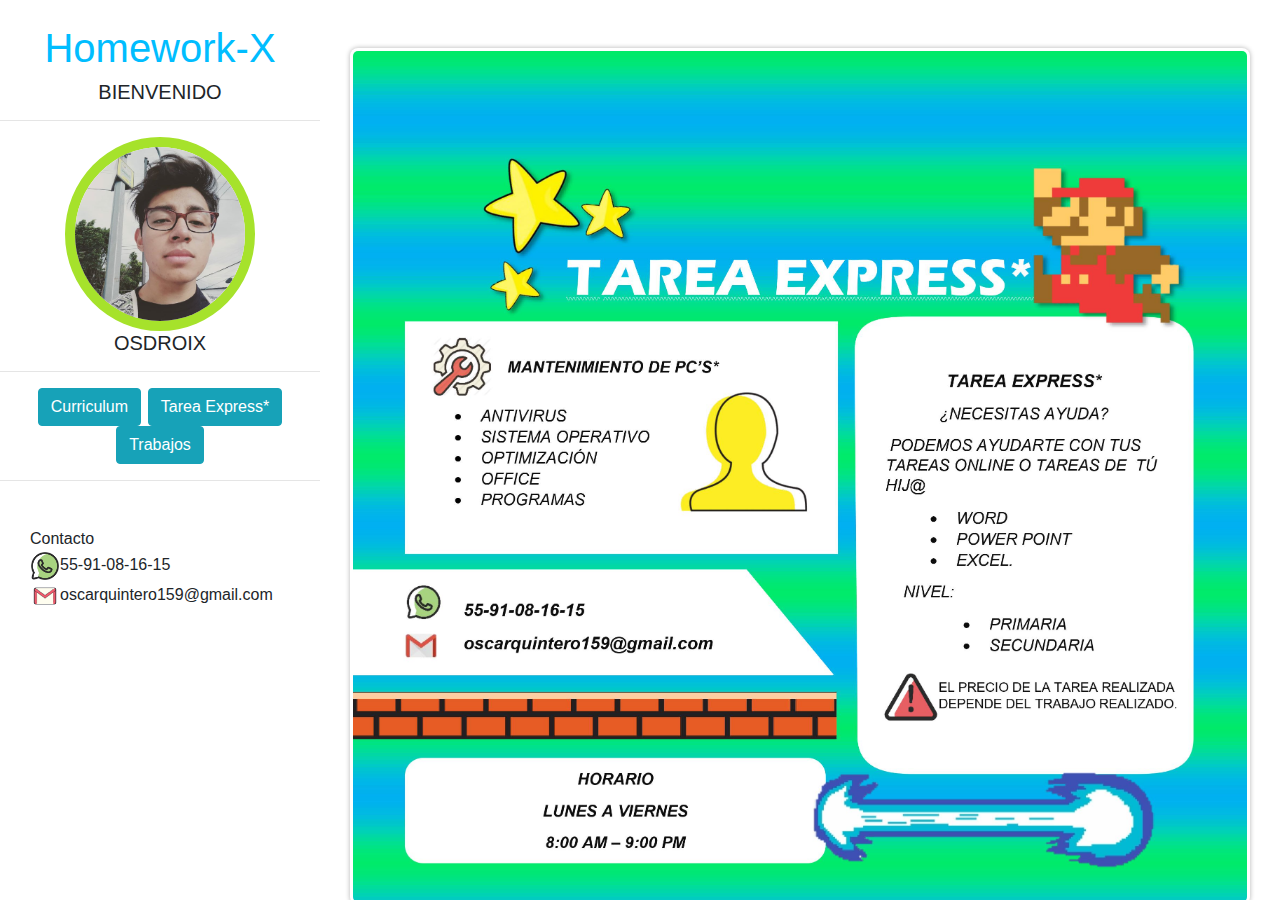
<file: index.html>
<!DOCTYPE html>
<html lang="en">
 <head>
        <meta charset="UTF-8">
    
  	<title>
	  	homework-X
	  </title>

 </head>
    <frameset cols="25%,*" frameborder="no" bordercolor="  " marginwidth="0%" marginheight="0%" scrolling="no" >
      <frame src="menu.html" name="izq"></frame>
      <frame src="tarea.html" name="der"></frame>
    </frameset>
</html>
</file>
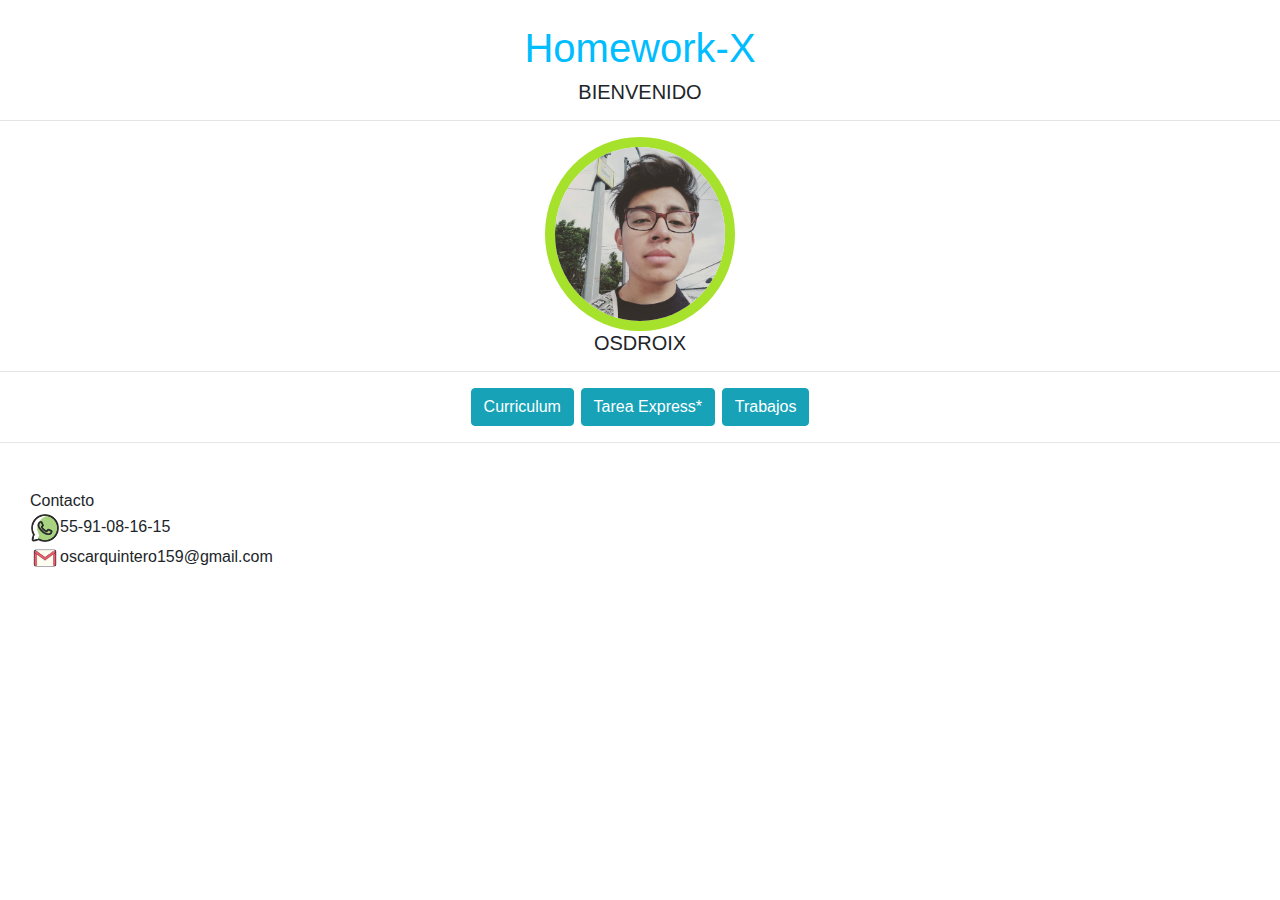
<file: menu.html>
<!DOCTYPE html>
<html>
<head>
	      <meta name="viewport" content="width=device-width, user-scalable=no, initial-scale=1.0, maximum-scale=1.0, minimum-scale=1.0">
        <meta http-equiv="Content-Type" content="text/html; charset=UTF-8">
        <meta name="viewport" content="width=device-width, initial-scale=1.0" />
        <meta name="keywords" content="Art Sign Up Form Responsive Widget, 
              Audio and Video players, Login Form Web Template, Flat Pricing 
              Tables, Flat Drop-Downs, Sign-Up Web Templates, 
	Flat Web Templates, Login Sign-up Responsive Web Template, Smartphone 
        Compatible Web Template, Free Web Designs for Nokia, Samsung, 
        LG, Sony Ericsson, Motorola Web Design"
    />
    <link rel="stylesheet" href="https://maxcdn.bootstrapcdn.com/bootstrap/4.0.0/css/bootstrap.min.css" 
         integrity="sha384-Gn5384xqQ1aoWXA+058RXPxPg6fy4IWvTNh0E263XmFcJlSAwiGgFAW/dAiS6JXm" crossorigin="anonymous">

    <link rel="stylesheet" type="text/css" href="CSS/ventana.css">
    <link href="CSS/diseño.css" rel="stylesheet" type="text/css" />
	<title>
		Bienvenidos
	</title>
</head>
<body >
  <div class=""><br>
    <h1 class="hy"align="center">
      
Homework-X<br>
    </h1>
        <h5  align="center" >BIENVENIDO
      <hr>
      <img class="img img-fluid" alt="Responsive image"  src="img/oscarr.png"width="190" height="190"/>
      <br>OSDROIX</h5><hr>
      <h4 class="hy" align="center">
        <a class="btn btn-info" href = "yo.html" target="der">Curriculum</a>
        <a class="btn btn-info" href = "tarea.html" target="der" >Tarea Express*</a>
        <a class="btn btn-info" href = "producto.html" target="der"  >Trabajos</a>
        <hr>
      </h4>
     <div class="pollo">
        <h7 align="center" >Contacto</h7>
       <h6 class="hu"> <img class="img-fluid" alt="Responsive image"src="img/wha.png"width="30" height="30"/>55-91-08-16-15<br>
       <img class="img-fluid" alt="Responsive image"src="img/gmail.png"width="30" height="30"/>oscarquintero159@gmail.com</h6>
     </div>
       
     
  </div>

  
</body>
</html>
</file>
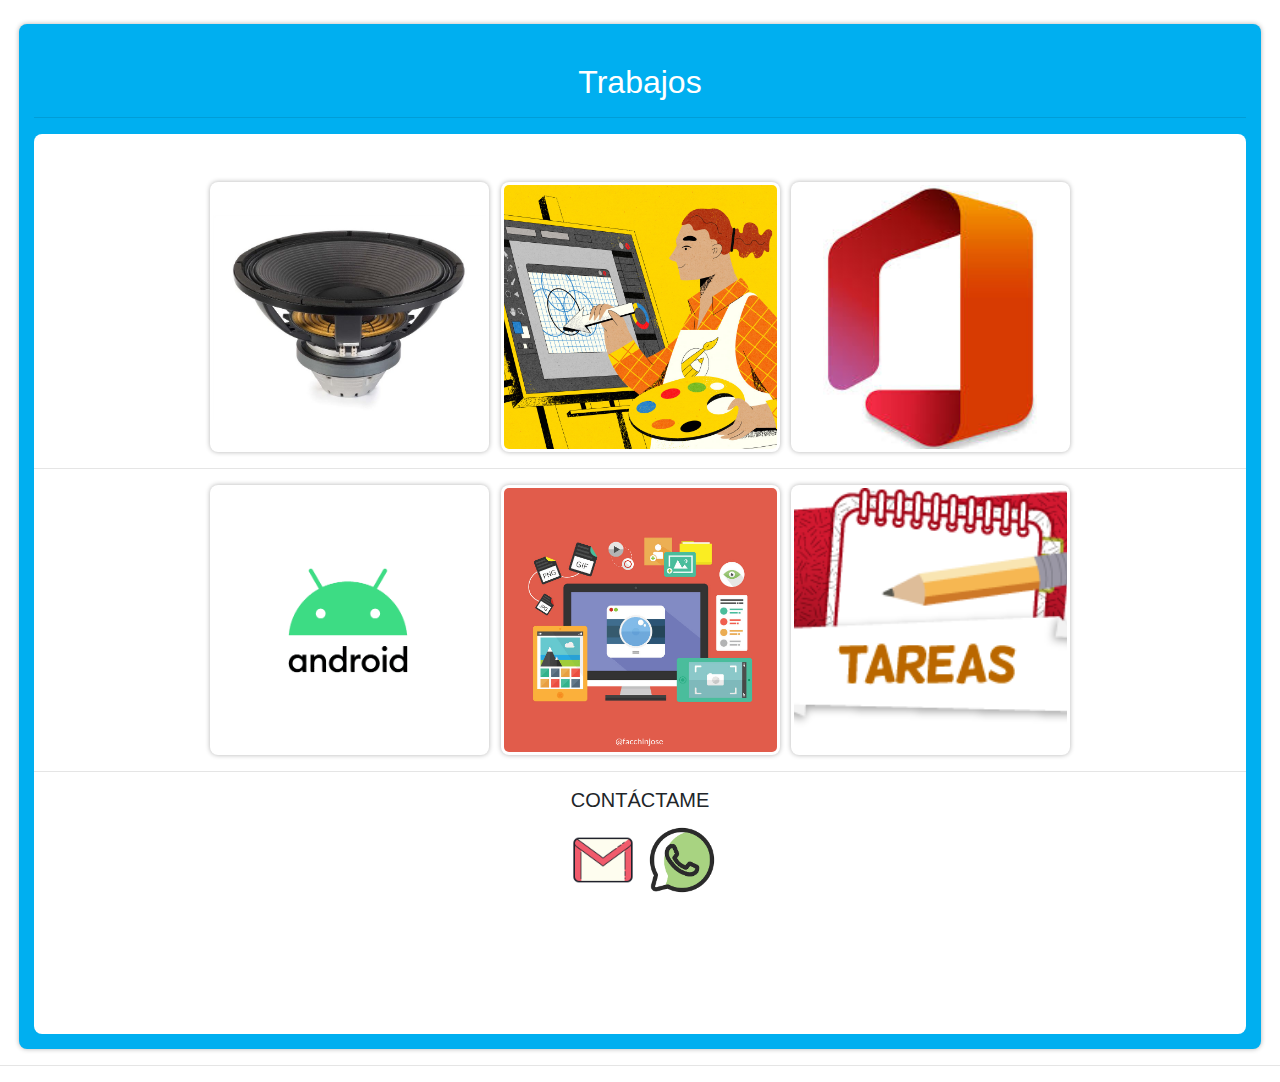
<file: producto.html>
<!DOCTYPE html>
<html>
<head>
	 <meta name="viewport" content="width=device-width, user-scalable=no, initial-scale=1.0, maximum-scale=1.0, minimum-scale=1.0">
        <meta http-equiv="Content-Type" content="text/html; charset=UTF-8">
        <meta name="viewport" content="width=device-width, initial-scale=1.0" />
        <meta name="keywords" content="Art Sign Up Form Responsive Widget, 
              Audio and Video players, Login Form Web Template, Flat Pricing 
              Tables, Flat Drop-Downs, Sign-Up Web Templates, 
	Flat Web Templates, Login Sign-up Responsive Web Template, Smartphone 
        Compatible Web Template, Free Web Designs for Nokia, Samsung, 
        LG, Sony Ericsson, Motorola Web Design"
    />
    <link rel="stylesheet" href="https://maxcdn.bootstrapcdn.com/bootstrap/4.0.0/css/bootstrap.min.css" 
         integrity="sha384-Gn5384xqQ1aoWXA+058RXPxPg6fy4IWvTNh0E263XmFcJlSAwiGgFAW/dAiS6JXm" crossorigin="anonymous">

    <link rel="stylesheet" type="text/css" href="CSS/ventana.css">
    <link href="CSS/diseño.css" rel="stylesheet" type="text/css" />
	<title>
		producto.
	</title>
</head>
<body >
	<div align="center" class="n">
	<br>
	<div aling="center"class="div">
		<br><h2  align="center" class="hy2">Trabajos</h2><hr>
		<div class="capsula2">
			<h1 align="center"><br>
	<a id="btn-abrir-popup" ><img class="valor img-fluid" id="centro" alt="Responsive image"src="img/boci.jpg"></a>
	<a id="btn-abrir-popup1" ><img class="valor img-fluid"id="centro" alt="Responsive image"src="img/dise.jpg"></a>
	<a id="btn-abrir-popup2" ><img class="valor img-fluid"id="centro" alt="Responsive image"src="img/of.jpg"></a><hr>
	<a id="btn-abrir-popup3" ><img class="valor img-fluid"id="centro" alt="Responsive image"src="img/ad.png"></a>
	<a id="btn-abrir-popup4" ><img class="valor img-fluid"id="centro" alt="Responsive image"src="img/pss.png"></a>
	<a id="btn-abrir-popup5" ><img class="valor img-fluid"id="centro" alt="Responsive image"src="img/t.png"></a><hr></h1>
		<div >
			<h5>CONTÁCTAME</h5>
		<a href="https://mail.google.com/mail/u/0/#inbox" target="_blank"><img class="img-fluid" alt="Responsive image"src="img/gmail.png" width="80" height="80"></a>
		<a href="https://web.whatsapp.com/" arget="_blank"><img class="img-fluid" alt="Responsive image"src="img/wha.png" width="70" height="70"></a>
	</div>
</div> 
    </div><hr>
  </div>
	<div class="overlay" id="overlay">
	<div class="popup" id="popup">
	<a href="#" id="btn-cerrar-popup" class="btn-cerrar-popup"><img src="img/cerra.png" width="30" height="30"><i class="fas fa-times"></i></a>
	<h2>Bobinado</h2><hr>
	<h5 align="center">Desde twitter a un sub-buffer<br>
	Materiales desde:</h5><br><h5>-Polimero de carton<br>-Carton reforzado<br>-Plastico</h5><hr>
	</div>
	</div>

	<div class="overlay" id="overlay1">
	<div class="popup" id="popup1">
	<a href="#" id="btn-cerrar-popup1" class="btn-cerrar-popup"><img src="img/cerra.png" width="30" height="30"><i class="fas fa-times"></i></a>
	<h2>Diseño</h2><hr>
	<h5>Diseños en:<br>-Paginas web<br>-aplicaciones de escritorio<br>-Presentaciones<br>-Documentos</h5><hr>
	</div>
	</div>

	<div class="overlay" id="overlay2">
	<div class="popup" id="popup2">
	<a href="#" id="btn-cerrar-popup2" class="btn-cerrar-popup"><img src="img/cerra.png" width="30" height="30"><i class="fas fa-times"></i></a>
	<h2>Tareas en office</h2><hr>
	<h5>Trabajos:<br>-WORD<br>-PowerPoint<br>-Excel<br>-Office GOOGLE</h5><hr>
	</div>
	</div>

	<div class="overlay" id="overlay3">
	<div class="popup" id="popup3">
	<a href="#" id="btn-cerrar-popup3" class="btn-cerrar-popup"><img src="img/cerra.png" width="30" height="30"><i class="fas fa-times"></i></a>
	<h2>Dispositivo Android</h2><hr>
	<h5>Android:<br>-Virus<br>-Optimización<br>-Borrar cuenta google<br>-Aplicaciones de paga
		<br>-Asesoria</h5><hr>
	</div>
	</div>

	<div class="overlay" id="overlay4">
	<div class="popup" id="popup4">
	<a href="#" id="btn-cerrar-popup4" class="btn-cerrar-popup"><img src="img/cerra.png" width="30" height="30"><i class="fas fa-times"></i></a>
	<h2>PC'S</h2><hr>
	<h5>•	ANTIVIRUS<br>
	•	SISTEMA OPERATIVO<br>
	•	OPTIMIZACIÓN<br>
	•	OFFICE<br>
	•	PROGRAMAS </h5><hr>
	</div>
	</div>

	<div class="overlay" id="overlay5">
	<div class="popup" id="popup5">
	<a href="#" id="btn-cerrar-popup5" class="btn-cerrar-popup"><img src="img/cerra.png" width="30" height="30"><i class="fas fa-times"></i></a>
	<h2>Tareas Online</h2><hr>
	<h5>•Asesorias<br>
	•Trabajos online<br>
	•Classrom<br>
	•Office Tareas<br>
	•Captura y Registro de datos "sep"</h5><hr>
	</div>
	</div>

	
	<script src="JS/ventnas.js"></script>
</body>
</html>
</file>
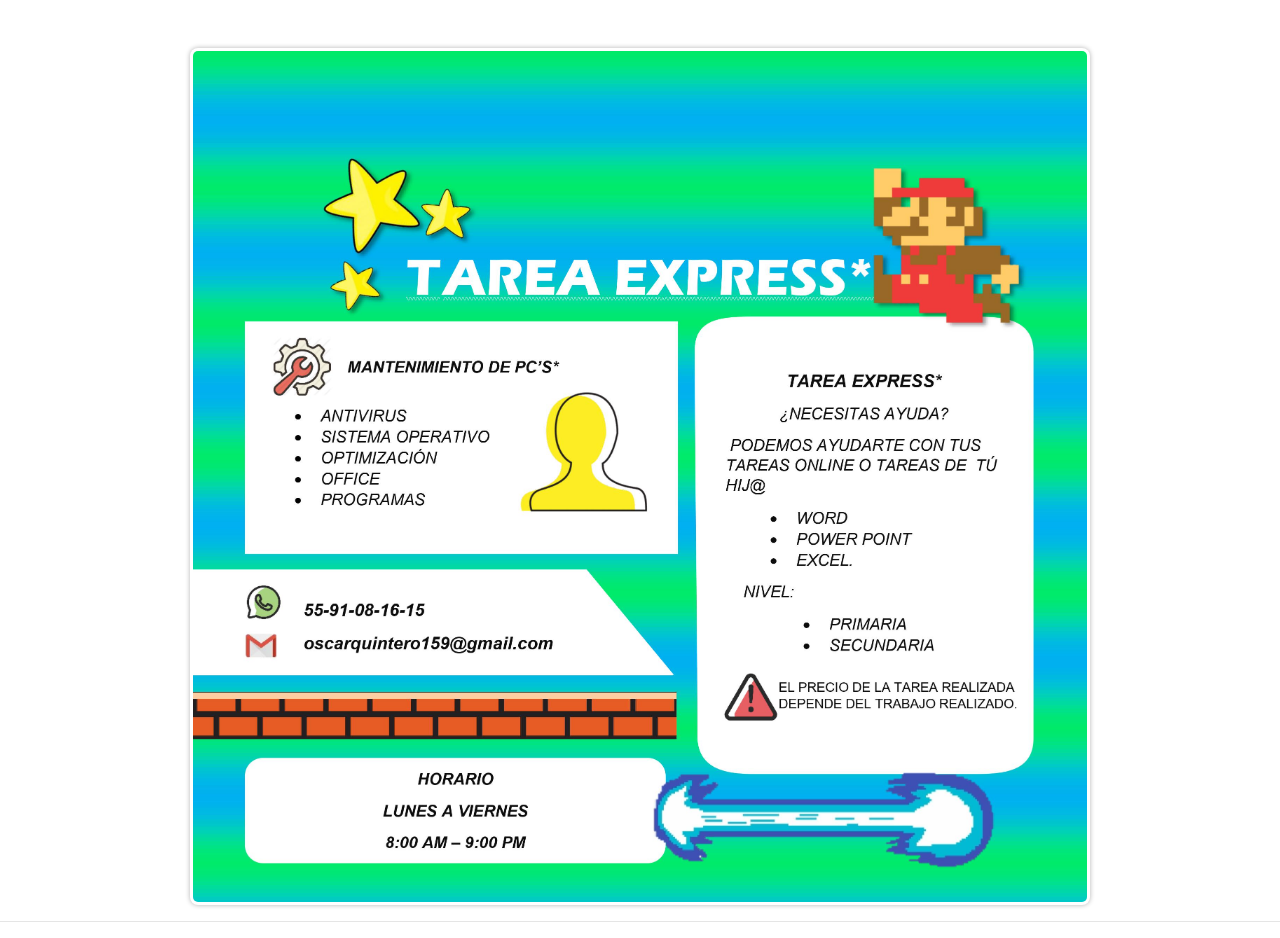
<file: tarea.html>
<!DOCTYPE html>
<html>
<head>
     <meta name="viewport" content="width=device-width, user-scalable=no, initial-scale=1.0, maximum-scale=1.0, minimum-scale=1.0">
        <meta http-equiv="Content-Type" content="text/html; charset=UTF-8">
        <meta name="viewport" content="width=device-width, initial-scale=1.0" />
        <meta name="keywords" content="Art Sign Up Form Responsive Widget, 
              Audio and Video players, Login Form Web Template, Flat Pricing 
              Tables, Flat Drop-Downs, Sign-Up Web Templates, 
    Flat Web Templates, Login Sign-up Responsive Web Template, Smartphone 
        Compatible Web Template, Free Web Designs for Nokia, Samsung, 
        LG, Sony Ericsson, Motorola Web Design"
    />
    <link rel="stylesheet" href="https://maxcdn.bootstrapcdn.com/bootstrap/4.0.0/css/bootstrap.min.css" 
         integrity="sha384-Gn5384xqQ1aoWXA+058RXPxPg6fy4IWvTNh0E263XmFcJlSAwiGgFAW/dAiS6JXm" crossorigin="anonymous">

    <link rel="stylesheet" type="text/css" href="CSS/ventana.css">
    <link href="CSS/diseño.css" rel="stylesheet" type="text/css" />
</head>
<div align="center" class="n">
    <br>
    <div aling="center"class="">
        <br>
        <img class="valor img-fluid" alt="Responsive image" srcset="img/0001.jpg" width="900" height="900"/>
    </div><hr>
  </div>
</div>
</html>
</file>
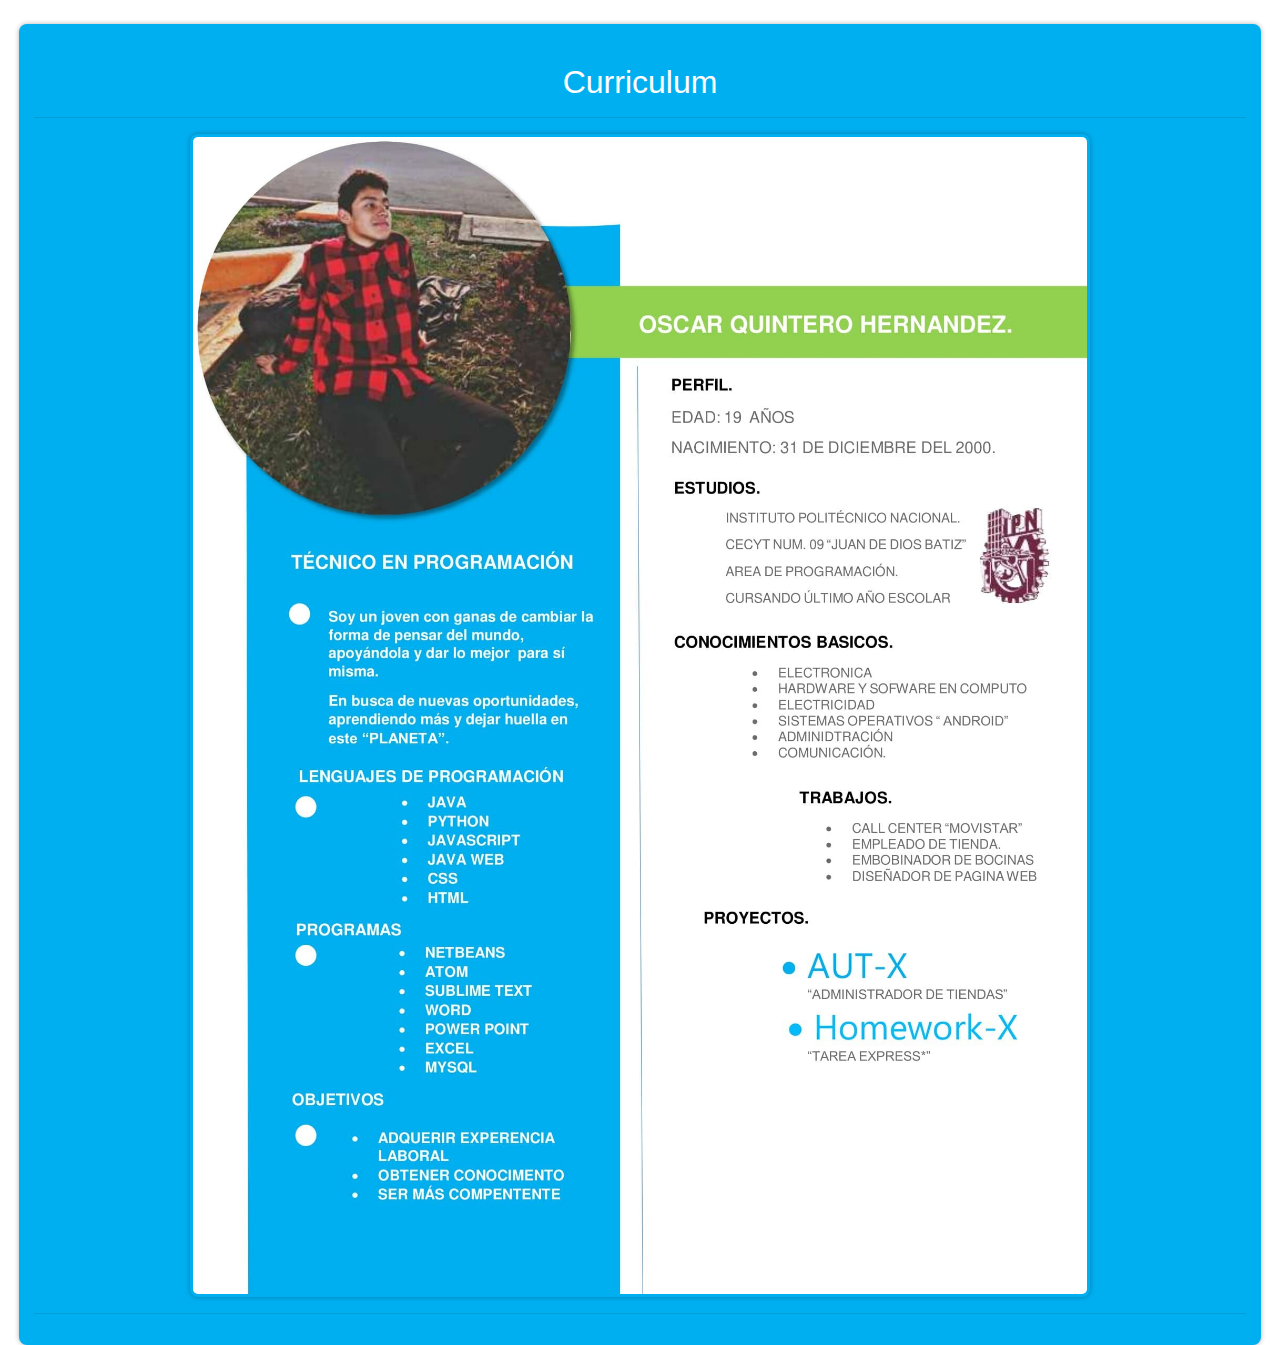
<file: yo.html>
<!DOCTYPE html>
<html>
<head>
	 <meta name="viewport" content="width=device-width, user-scalable=no, initial-scale=1.0, maximum-scale=1.0, minimum-scale=1.0">
        <meta http-equiv="Content-Type" content="text/html; charset=UTF-8">
        <meta name="viewport" content="width=device-width, initial-scale=1.0" />
        <meta name="keywords" content="Art Sign Up Form Responsive Widget, 
              Audio and Video players, Login Form Web Template, Flat Pricing 
              Tables, Flat Drop-Downs, Sign-Up Web Templates, 
	Flat Web Templates, Login Sign-up Responsive Web Template, Smartphone 
        Compatible Web Template, Free Web Designs for Nokia, Samsung, 
        LG, Sony Ericsson, Motorola Web Design"
    />
    <link rel="stylesheet" href="https://maxcdn.bootstrapcdn.com/bootstrap/4.0.0/css/bootstrap.min.css" 
         integrity="sha384-Gn5384xqQ1aoWXA+058RXPxPg6fy4IWvTNh0E263XmFcJlSAwiGgFAW/dAiS6JXm" crossorigin="anonymous">

    <link rel="stylesheet" type="text/css" href="CSS/ventana.css">
    <link href="CSS/diseño.css" rel="stylesheet" type="text/css" />
</head>
<div align="center" class="n">
	<br>
	<div aling="center"class="div">
		<br><h2  align="center" class="hy2">Curriculum</h2><hr>
		<div >
		<div ><img class="valor img-fluid" alt="Responsive image" srcset="img/OSCAR_1.jpg" width="900" height="900"/>
    </div><hr>
  </div>
</div>
</div>
</html>
</file>
<file: CSS/ventana.css>
.overlay {
	background:;
	position: fixed;
	top: 0;
	bottom: 0;
	left: 0;
	right: 0;
	align-items: center;
	justify-content: center;
	display: flex;
	visibility: hidden;
}

.overlay.active {
	visibility: visible;
}

.popup {
	background: #FFF;
	box-shadow: 0px 0px 5px 0px rgba(0,0,0,0.3);
	border-radius: 8px;
	padding: 30px;
	text-align: left;
	width: 470px;
	
	transition: .8s ease all;
	transform: scale(1.5);
	opacity: 0;
}

.popup .btn-cerrar-popup {
	font-size: 16px;
	line-height: 16px;
	display: block;
	text-align: right;
	transition: .3s ease all;
	color: #BBBBBB;
}

.popup .btn-cerrar-popup:hover {
	color: #000;
}

.popup h3 {
	font-size: 36px;
	font-weight: 600;
	margin-bottom: 10px;
	opacity: 0;
}



/* ------------------------- */
/* ANIMACIONES */
/* ------------------------- */
.popup.active {	transform: scale(1); opacity: 1; }
.popup.active h2 { animation: entradaTitulo .8s ease .5s forwards; }
.popup.active h6 { animation: entradaSubtitulo .8s ease .5s forwards; }
.popup.active img { animation: entradaSubtitulo .8s ease .5s forwards; }
.popup.active .contenedor-inputs { animation: entradaInputs 1s linear 1s forwards; }

@keyframes entradaTitulo {
	from {
		opacity: 0;
		transform: translateY(-25px);
	}

	to {
		transform: translateY(0);
		opacity: 1;
	}
}

@keyframes entradaSubtitulo {
	from {
		opacity: 0;
		transform: translateY(25px);
	}

	to {
		transform: translateY(0);
		opacity: 1;
	}
}

@keyframes entradaInputs {
	from { opacity: 0; }
	to { opacity: 1; }
}
</file>
<file: CSS/diseño.css>
.pollo{
  padding: 30px;
}
.bod7{
  background: #000;
}
.btnh{
  background: #033649;
     width: 90%;
}
div#body{
}
div#pared{
	background: #fff;
	max-width: 650%;
    height: 100vh;
     width: 70%;
  	overflow-y: auto;
  	float: left;
}
div#pared1{
	background: #fff;
    height: 100vh;
    padding: 3em;
    float: left;
  }
div#capsula{
  background: #Fff;
  max-width: 30%;
    height: 100vh;
     width: 70%;
    overflow-y: auto;
    float: right;
}
div#capsulas{
  background: #FFF;
  box-shadow: 0px 0px 5px 0px rgba(0,0,0,0.3);
  border-radius: 8px;
  padding: 20px;
  text-align: left;
  width: 400px;
}
.capsula2{
  background:#fff;
  width: 100%;
    height: 100vh;
  border-radius: 8px;
}
.valor{
  box-shadow: 0px 0px 5px 0px rgba(0,0,0,0.3);
  border-radius: 8px;
  padding: 3px;

}
.fondo{
}
.title{
	color:000;
}
.title2{
  color:000;
}
.color{
	color:#000;	
}
#centro {
    height: 30vh;
    width: 31vh;
    object-fit: cover;
}
.text{
      border: 0;
  outline: 0;
  background: transparent;
  border-bottom: 1px solid black ;
}
.text1{
      border: 0;
  outline: 0;
  background: transparent;
  border-bottom: 1px solid white;
}
.link{
  color:#06BADE;
}
div#imga{
   width: 70%;
    overflow-y: auto;
    float: right;
}
.responsive {
  width: 100%;
  max-width: 400px;
  height: auto;
}
.contenedor9 {
width: 96%;
max-width: 960px;
margin: 0 auto;
width: 100%;
height: auto;
}

.img {
    border-radius:150%;
    border:10px solid #A6E22B;
    font-size: calc( 0.5+ 1vw);
}
.main{
  background:  #033649 ;
  padding: 20px;
}
.bodyss{
  background:#00BDFF;

}
.entrada{
 background:#fFF;
  border-radius: 8px;
  text-align: center;
  width: 30%;
  }
  .p{
    
    float: right;
}
.div{
 background:#00AFF0;
 padding: 15px;
  box-shadow: 0px 0px 5px 0px rgba(0,0,0,0.3);
  border-radius: 8px;
  text-align: center;
  width: 97%;
  }
.hy{
  color:#00BDFF;
  font-size: calc( + 1vw);
}
.hu{
  font-size: calc( + 1vw);
}
.n{
  width: 100%
  height: 100%;
}
.hy2{
  color:#fff;
  font-size: calc( + 1vw);
}
.white{
  background:#000;
}
.Productos{
  background:  #fff;
  max-width: 630%;
  height: 80vh;
  width: 70%;
  border-radius: 8px;
  overflow-y: auto;
  float: left; 
}
.Productos1{
  background:  #fff;
  max-width: 630%;
    height: 87vh;
     width: 70%;
  border-radius: 8px;
    overflow-y: auto;
    float: left; 
}
.sumatorios{
  background: #fff;
  max-width: 630%;
  width: 50%;
  border-radius: 8px;
    overflow-y: auto;
    float: right; 
}
.centrado{
  background: #fff;
  max-width: 630%;
    height: 75vh;
     width: 95%;
    overflow-y: auto;
    float: right; 
}

.buscado{
  background:#58D665;
  border-radius: 8px;
  padding: 20px;
  height: 80vh;
  overflow-y: auto;
}
.mostrador{
  background: #fff;
  height: 83vh;
     width: 30%;
    overflow-y: auto;
    float: left;
}
.graficas{
  background:  #fff;
  max-width: 610%;
    height: 83vh;
     width: 70%;
  border-radius: 8px;
    overflow-y: auto;
    float: left; 
}
.chicos{
  background:  #fff;
  max-width: 310%;
    height: 37vh;
     width: 40%;
    overflow-y: auto;
    float: left; 
}
.carousel {
  position: relative;
}
.carousel-item img {
  object-fit: cover;
}
#carousel-thumbs {
  background: rgba(255,255,255,.3);
  bottom: 0;
  left: 0;
  padding: 0 50px;
  right: 0;
}
#carousel-thumbs img {
  border: 5px solid transparent;
  cursor: pointer;
}
#carousel-thumbs img:hover {
  border-color: rgba(255,255,255,.3);
}
#carousel-thumbs .selected img {
  border-color: #fff;
}
.carousel-control-prev,
.carousel-control-next {
  width: 50px;
}
@media all and (max-width: 767px) {
  .carousel-container #carousel-thumbs img {
    border-width: 3px;
  }
}
@media all and (min-width: 576px) {
  .carousel-container #carousel-thumbs {
    position: absolute;
  }
}
@media all and (max-width: 576px) {
  .carousel-container #carousel-thumbs {
    background: #ccccce;
  }
}
</file>
